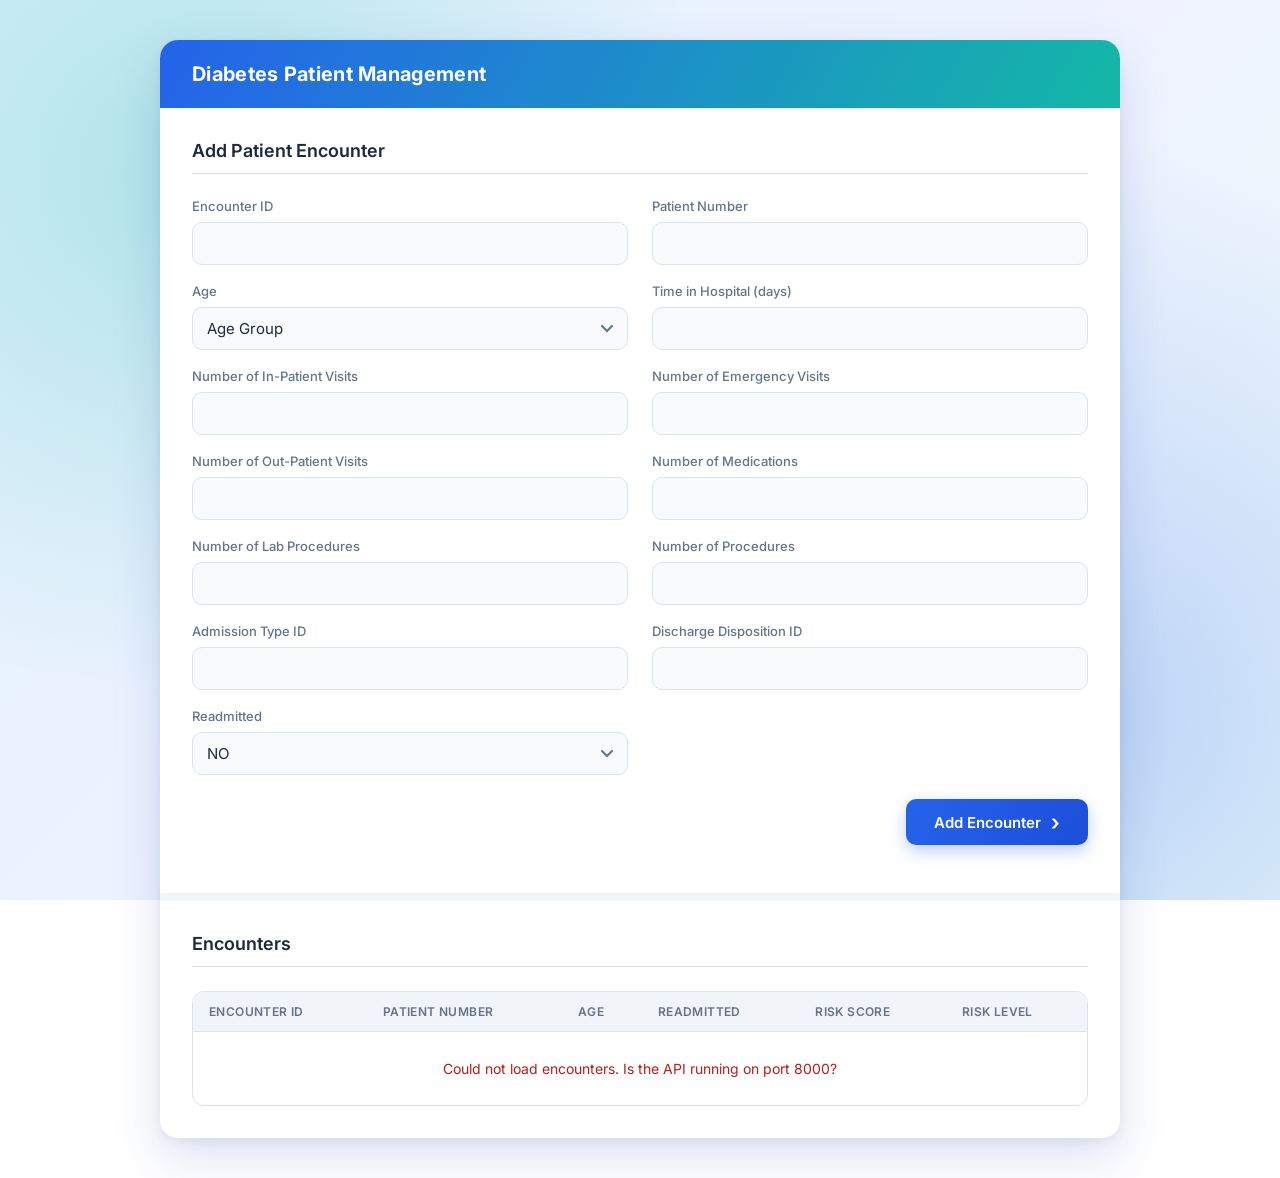
<file: Week3ClassRoom/index.html>
<!DOCTYPE html>
<html lang="en">
<head>
  <meta charset="UTF-8">
  <meta name="viewport" content="width=device-width, initial-scale=1.0">
  <title>Diabetes Patient Management</title>
  <link rel="stylesheet" href="style.css">
</head>
<body>
  <main class="window">
    <header class="title-bar">
      <h1>Diabetes Patient Management</h1>
    </header>

    <!-- ===== Add encounter form ===== -->
    <section id="patient-encounter-form-section" class="content">
      <h2>Add Patient Encounter</h2>

      <form id="encounter-form">
        <div class="field">
          <label for="encounter_id">Encounter ID</label>
          <input type="number" id="encounter_id" name="encounter_id" required>
        </div>

        <div class="field">
          <label for="patient_nbr">Patient Number</label>
          <input type="number" id="patient_nbr" name="patient_nbr" required>
        </div>

        <div class="field">
          <label for="age">Age</label>
          <select id="age" name="age" required>
            <option value="" disabled selected>Age Group</option>
            <option value="[0-10)">[0-10)</option>
            <option value="[10-20)">[10-20)</option>
            <option value="[20-30)">[20-30)</option>
            <option value="[30-40)">[30-40)</option>
            <option value="[40-50)">[40-50)</option>
            <option value="[50-60)">[50-60)</option>
            <option value="[60-70)">[60-70)</option>
            <option value="[70-80)">[70-80)</option>
            <option value="[80-90)">[80-90)</option>
            <option value="[90-100)">[90-100)</option>
          </select>
        </div>

        <div class="field">
          <label for="time_in_hospital">Time in Hospital (days)</label>
          <input type="number" id="time_in_hospital" name="time_in_hospital" min="1" max="14" required>
        </div>

        <div class="field">
          <label for="number_inpatient">Number of In-Patient Visits</label>
          <input type="number" id="number_inpatient" name="number_inpatient" min="0" required>
        </div>

        <div class="field">
          <label for="number_emergency">Number of Emergency Visits</label>
          <input type="number" id="number_emergency" name="number_emergency" min="0" required>
        </div>

        <div class="field">
          <label for="number_outpatient">Number of Out-Patient Visits</label>
          <input type="number" id="number_outpatient" name="number_outpatient" min="0" required>
        </div>

        <div class="field">
          <label for="num_medications">Number of Medications</label>
          <input type="number" id="num_medications" name="num_medications" min="0" required>
        </div>

        <div class="field">
          <label for="num_lab_procedures">Number of Lab Procedures</label>
          <input type="number" id="num_lab_procedures" name="num_lab_procedures" min="0" required>
        </div>

        <div class="field">
          <label for="num_procedures">Number of Procedures</label>
          <input type="number" id="num_procedures" name="num_procedures" min="0" required>
        </div>

        <div class="field">
          <label for="admission_type_id">Admission Type ID</label>
          <input type="number" id="admission_type_id" name="admission_type_id" min="1" required>
        </div>

        <div class="field">
          <label for="discharge_disposition_id">Discharge Disposition ID</label>
          <input type="number" id="discharge_disposition_id" name="discharge_disposition_id" min="1" required>
        </div>

        <div class="field">
          <label for="readmitted">Readmitted</label>
          <select id="readmitted" name="readmitted" required>
            <option value="NO">NO</option>
            <option value="<30">&lt;30</option>
            <option value=">30">&gt;30</option>
          </select>
        </div>

        <div class="actions">
          <button type="submit" class="btn-add" id="add-btn">
            Add Encounter <span class="chevron" aria-hidden="true">&#8250;</span>
          </button>
        </div>
      </form>

      <p id="message" class="message" role="status"></p>
    </section>

    <!-- ===== Encounter list ===== -->
    <section id="patient-encounter-list" class="content list-section">
      <h2>Encounters</h2>
      <div class="table-wrap">
        <table id="encounter-table">
          <thead>
            <tr>
              <th>Encounter ID</th>
              <th>Patient Number</th>
              <th>Age</th>
              <th>Readmitted</th>
              <th>Risk Score</th>
              <th>Risk Level</th>
            </tr>
          </thead>
          <tbody id="encounter-list">
            <tr><td colspan="6" class="empty">Loading encounters…</td></tr>
          </tbody>
        </table>
      </div>
    </section>
  </main>

  <script>
    // Same API your 02_list_encounters.ts and 10_create_encounter.ts call
    const API_URL = "http://127.0.0.1:8000/encounters";

    const form = document.getElementById("encounter-form");
    const encounterList = document.getElementById("encounter-list");
    const message = document.getElementById("message");
    const addBtn = document.getElementById("add-btn");

    // ---- Same logic as getEncounters() in 02_list_encounters.ts ----
    async function getEncounters(limit, offset) {
      const response = await fetch(`${API_URL}?limit=${limit}&offset=${offset}`);
      if (!response.ok) {
        throw new Error(`HTTP ${response.status}`);
      }
      const data = await response.json();

      // Keep only the 6 fields to show
      const items = data.items.map((e) => ({
        encounter_id: e.encounter_id,
        patient_nbr: e.patient_nbr,
        age: e.age,
        readmitted: e.readmitted,
        risk_score: e.risk_score,
        risk_level: e.risk_level,
      }));

      return { total: data.total, limit: data.limit, offset: data.offset, items };
    }

    // Build one table row
    function createRow(e) {
      const level = (e.risk_level ?? "").toString().toLowerCase();
      const score = typeof e.risk_score === "number" ? e.risk_score.toFixed(2) : (e.risk_score ?? "-");
      return `
        <tr>
          <td>${e.encounter_id ?? "-"}</td>
          <td>${e.patient_nbr ?? "-"}</td>
          <td>${e.age ?? "-"}</td>
          <td>${e.readmitted ?? "-"}</td>
          <td>${score}</td>
          <td><span class="badge ${level}">${e.risk_level ?? "-"}</span></td>
        </tr>`;
    }

    // Load encounters into the table
    async function loadPatients() {
      try {
        const data = await getEncounters(20, 0);
        console.log(data);

        if (data.items.length === 0) {
          encounterList.innerHTML = `<tr><td colspan="6" class="empty">No encounters found.</td></tr>`;
          return;
        }
        encounterList.innerHTML = data.items.map(createRow).join("");
      } catch (error) {
        console.error(error);
        encounterList.innerHTML =
          `<tr><td colspan="6" class="empty error">Could not load encounters. Is the API running on port 8000?</td></tr>`;
      }
    }

    // Send a new encounter to the API
    async function createEncounter(encounter) {
      const response = await fetch(API_URL, {
        method: "POST",
        headers: { "Content-Type": "application/json" },
        body: JSON.stringify(encounter),
      });
      if (!response.ok) {
        const detail = await response.text();
        throw new Error(`HTTP ${response.status}: ${detail}`);
      }
      return response.json();
    }

    function showMessage(text, isError) {
      message.textContent = text;
      message.className = "message " + (isError ? "error" : "success");
    }

    // ---- Runs when "Add Encounter" is clicked ----
    form.addEventListener("submit", async (event) => {
      event.preventDefault();

      const f = new FormData(form);
      const encounter = {
        encounter_id: Number(f.get("encounter_id")),
        patient_nbr: Number(f.get("patient_nbr")),
        age: f.get("age"),
        time_in_hospital: Number(f.get("time_in_hospital")),
        number_inpatient: Number(f.get("number_inpatient")),
        number_emergency: Number(f.get("number_emergency")),
        number_outpatient: Number(f.get("number_outpatient")),
        num_medications: Number(f.get("num_medications")),
        num_lab_procedures: Number(f.get("num_lab_procedures")),
        num_procedures: Number(f.get("num_procedures")),
        admission_type_id: Number(f.get("admission_type_id")),
        discharge_disposition_id: Number(f.get("discharge_disposition_id")),
        readmitted: f.get("readmitted"),
      };

      addBtn.disabled = true;
      try {
        const saved = await createEncounter(encounter);
        console.log("Created:", saved);

        // Show the new encounter at the top of the table
        // (uses risk_score / risk_level returned by the API)
        const newRow = { ...encounter, ...saved };
        const empty = encounterList.querySelector(".empty");
        if (empty) encounterList.innerHTML = "";
        encounterList.insertAdjacentHTML("afterbegin", createRow(newRow));
        encounterList.firstElementChild.classList.add("new-row");

        showMessage(`Encounter ${encounter.encounter_id} added.`, false);
        form.reset();
      } catch (error) {
        console.error(error);
        showMessage("Could not add encounter: " + error.message, true);
      } finally {
        addBtn.disabled = false;
      }
    });

    // Load patients when the page is loaded
    window.addEventListener("DOMContentLoaded", () => {
      loadPatients();
    });
  </script>
</body>
</html>
</file>
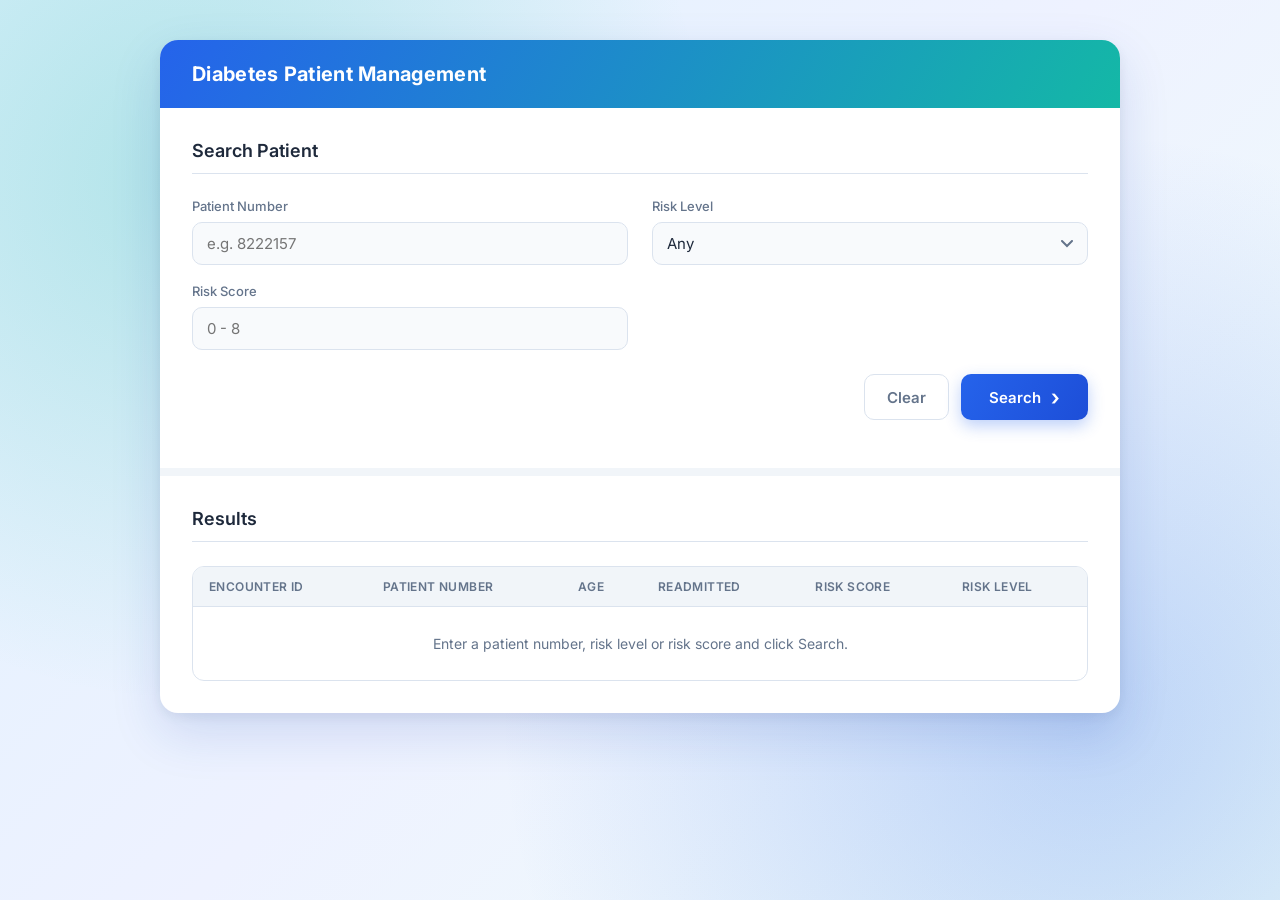
<file: Week3_18thOct/Assignment3/index.html>
<!DOCTYPE html>
<html lang="en">
<head>
  <meta charset="UTF-8">
  <meta name="viewport" content="width=device-width, initial-scale=1.0">
  <title>Search Patient</title>
  <link rel="stylesheet" href="style.css">
</head>
<body>
  <main class="window">
    <header class="title-bar">
      <h1>Diabetes Patient Management</h1>
    </header>

    <!-- ===== Search form ===== -->
    <section id="patient-search-section" class="content">
      <h2>Search Patient</h2>

      <form id="search-form">
        <div class="field">
          <label for="patient_nbr">Patient Number</label>
          <input type="number" id="patient_nbr" name="patient_nbr" min="1" placeholder="e.g. 8222157">
        </div>

        <div class="field">
          <label for="risk_level">Risk Level</label>
          <select id="risk_level" name="risk_level">
            <option value="">Any</option>
            <option value="LOW">LOW</option>
            <option value="MEDIUM">MEDIUM</option>
            <option value="HIGH">HIGH</option>
          </select>
        </div>

        <div class="field">
          <label for="risk_score">Risk Score</label>
          <input type="number" id="risk_score" name="risk_score" min="0" max="8" placeholder="0 - 8">
        </div>

        <div class="actions">
          <button type="reset" class="btn-clear" id="clear-btn">Clear</button>
          <button type="submit" class="btn-add" id="search-btn">
            Search <span class="chevron" aria-hidden="true">&#8250;</span>
          </button>
        </div>
      </form>

      <p id="message" class="message" role="status"></p>
    </section>

    <!-- ===== Results table ===== -->
    <section id="patient-search-results" class="content list-section">
      <h2>Results <span id="result-count" class="count"></span></h2>
      <div class="table-wrap">
        <table id="encounter-table">
          <thead>
            <tr>
              <th>Encounter ID</th>
              <th>Patient Number</th>
              <th>Age</th>
              <th>Readmitted</th>
              <th>Risk Score</th>
              <th>Risk Level</th>
            </tr>
          </thead>
          <tbody id="encounter-list">
            <tr><td colspan="6" class="empty">Enter a patient number, risk level or risk score and click Search.</td></tr>
          </tbody>
        </table>
      </div>
    </section>
  </main>

  <script>
    const API_URL = "http://127.0.0.1:8000/patients/search";

    const form = document.getElementById("search-form");
    const encounterList = document.getElementById("encounter-list");
    const resultCount = document.getElementById("result-count");
    const message = document.getElementById("message");
    const searchBtn = document.getElementById("search-btn");

    // Same logic as searchPatients() in 11_search_patients.ts
    async function searchPatients(filters, limit = 100, offset = 0) {
      const params = new URLSearchParams();
      if (filters.patient_nbr) params.append("patient_nbr", filters.patient_nbr);
      if (filters.risk_score !== "") params.append("risk_score", filters.risk_score);
      if (filters.risk_level) params.append("risk_level", filters.risk_level);
      params.append("limit", limit);
      params.append("offset", offset);

      const response = await fetch(`${API_URL}?${params.toString()}`);
      if (!response.ok) {
        const body = await response.json().catch(() => ({}));
        const detail = typeof body.detail === "string"
          ? body.detail
          : (body.detail?.[0]?.msg ?? `HTTP ${response.status}`);
        throw new Error(detail);
      }
      return response.json();
    }

    function showEmpty(text, isError) {
      encounterList.innerHTML =
        `<tr><td colspan="6" class="empty ${isError ? "error" : ""}">${text}</td></tr>`;
    }

    function createRow(e) {
      const level = (e.risk_level ?? "").toLowerCase();
      return `
        <tr>
          <td><a class="encounter-link" href="update_encounter.html?encounter_id=${e.encounter_id}&patient_nbr=${e.patient_nbr}">${e.encounter_id}</a></td>
          <td>${e.patient_nbr}</td>
          <td>${e.age}</td>
          <td>${e.readmitted}</td>
          <td>${e.risk_score}</td>
          <td><span class="badge ${level}">${e.risk_level}</span></td>
        </tr>`;
    }

    // ---- Runs when "Search" is clicked ----
    form.addEventListener("submit", async (event) => {
      event.preventDefault();
      message.textContent = "";

      const filters = {
        patient_nbr: document.getElementById("patient_nbr").value.trim(),
        risk_level: document.getElementById("risk_level").value,
        risk_score: document.getElementById("risk_score").value.trim(),
      };

      // At least one filter is required
      if (!filters.patient_nbr && !filters.risk_level && filters.risk_score === "") {
        message.textContent = "Enter at least one: Patient Number, Risk Level or Risk Score.";
        message.className = "message error";
        return;
      }

      // Remember the search so "Back to Search" can show the same results
      try { sessionStorage.setItem("lastSearch", JSON.stringify(filters)); } catch (e) {}

      searchBtn.disabled = true;
      resultCount.textContent = "";
      showEmpty("Searching…", false);

      try {
        const data = await searchPatients(filters);
        console.log(data);

        if (data.total === 0) {
          showEmpty("No match", false);
          resultCount.textContent = "(0)";
          return;
        }

        encounterList.innerHTML = data.items.map(createRow).join("");
        resultCount.textContent = data.total > data.items.length
          ? `(showing ${data.items.length} of ${data.total})`
          : `(${data.total})`;
      } catch (error) {
        console.error(error);
        showEmpty("Search failed: " + error.message, true);
      } finally {
        searchBtn.disabled = false;
      }
    });

    // Coming back from the update screen: re-run the last search
    window.addEventListener("DOMContentLoaded", () => {
      let last = null;
      try { last = JSON.parse(sessionStorage.getItem("lastSearch")); } catch (e) {}
      if (last) {
        document.getElementById("patient_nbr").value = last.patient_nbr || "";
        document.getElementById("risk_level").value = last.risk_level || "";
        document.getElementById("risk_score").value = last.risk_score || "";
        form.requestSubmit();
      }
    });

    // Clear also resets the table
    form.addEventListener("reset", () => {
      try { sessionStorage.removeItem("lastSearch"); } catch (e) {}
      message.textContent = "";
      resultCount.textContent = "";
      showEmpty("Enter a patient number, risk level or risk score and click Search.", false);
    });
  </script>
</body>
</html>
</file>
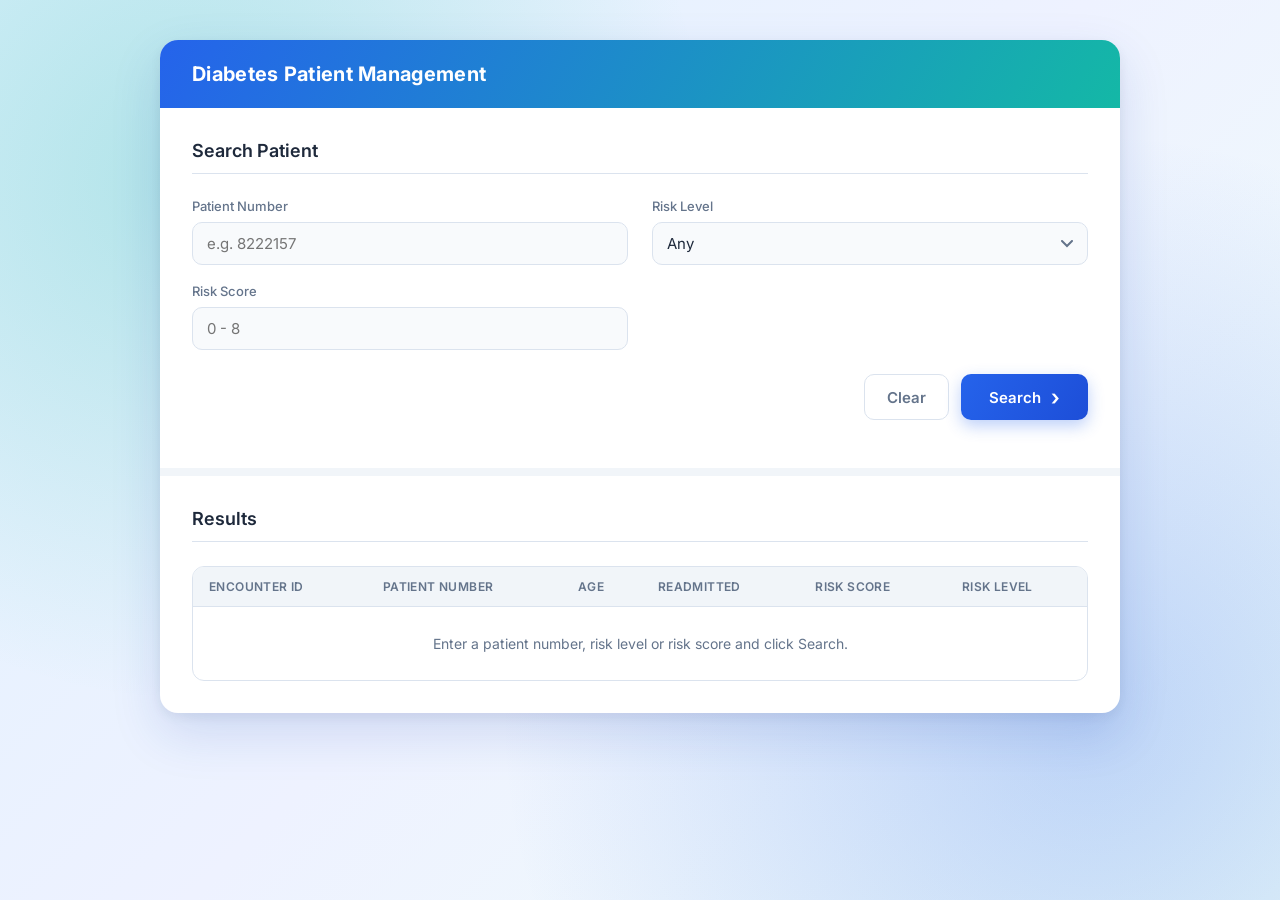
<file: Week3_18thOct/Assignment1/PatientSearch/index.html>
<!DOCTYPE html>
<html lang="en">
<head>
  <meta charset="UTF-8">
  <meta name="viewport" content="width=device-width, initial-scale=1.0">
  <title>Search Patient</title>
  <link rel="stylesheet" href="style.css">
</head>
<body>
  <main class="window">
    <header class="title-bar">
      <h1>Diabetes Patient Management</h1>
    </header>

    <!-- ===== Search form ===== -->
    <section id="patient-search-section" class="content">
      <h2>Search Patient</h2>

      <form id="search-form">
        <div class="field">
          <label for="patient_nbr">Patient Number</label>
          <input type="number" id="patient_nbr" name="patient_nbr" min="1" placeholder="e.g. 8222157">
        </div>

        <div class="field">
          <label for="risk_level">Risk Level</label>
          <select id="risk_level" name="risk_level">
            <option value="">Any</option>
            <option value="LOW">LOW</option>
            <option value="MEDIUM">MEDIUM</option>
            <option value="HIGH">HIGH</option>
          </select>
        </div>

        <div class="field">
          <label for="risk_score">Risk Score</label>
          <input type="number" id="risk_score" name="risk_score" min="0" max="8" placeholder="0 - 8">
        </div>

        <div class="actions">
          <button type="reset" class="btn-clear" id="clear-btn">Clear</button>
          <button type="submit" class="btn-add" id="search-btn">
            Search <span class="chevron" aria-hidden="true">&#8250;</span>
          </button>
        </div>
      </form>

      <p id="message" class="message" role="status"></p>
    </section>

    <!-- ===== Results table ===== -->
    <section id="patient-search-results" class="content list-section">
      <h2>Results <span id="result-count" class="count"></span></h2>
      <div class="table-wrap">
        <table id="encounter-table">
          <thead>
            <tr>
              <th>Encounter ID</th>
              <th>Patient Number</th>
              <th>Age</th>
              <th>Readmitted</th>
              <th>Risk Score</th>
              <th>Risk Level</th>
            </tr>
          </thead>
          <tbody id="encounter-list">
            <tr><td colspan="6" class="empty">Enter a patient number, risk level or risk score and click Search.</td></tr>
          </tbody>
        </table>
      </div>
    </section>
  </main>

  <script>
    const API_URL = "http://127.0.0.1:8000/patients/search";

    const form = document.getElementById("search-form");
    const encounterList = document.getElementById("encounter-list");
    const resultCount = document.getElementById("result-count");
    const message = document.getElementById("message");
    const searchBtn = document.getElementById("search-btn");

    // Same logic as searchPatients() in 11_search_patients.ts
    async function searchPatients(filters, limit = 100, offset = 0) {
      const params = new URLSearchParams();
      if (filters.patient_nbr) params.append("patient_nbr", filters.patient_nbr);
      if (filters.risk_score !== "") params.append("risk_score", filters.risk_score);
      if (filters.risk_level) params.append("risk_level", filters.risk_level);
      params.append("limit", limit);
      params.append("offset", offset);

      const response = await fetch(`${API_URL}?${params.toString()}`);
      if (!response.ok) {
        const body = await response.json().catch(() => ({}));
        const detail = typeof body.detail === "string"
          ? body.detail
          : (body.detail?.[0]?.msg ?? `HTTP ${response.status}`);
        throw new Error(detail);
      }
      return response.json();
    }

    function showEmpty(text, isError) {
      encounterList.innerHTML =
        `<tr><td colspan="6" class="empty ${isError ? "error" : ""}">${text}</td></tr>`;
    }

    function createRow(e) {
      const level = (e.risk_level ?? "").toLowerCase();
      return `
        <tr>
          <td>${e.encounter_id}</td>
          <td>${e.patient_nbr}</td>
          <td>${e.age}</td>
          <td>${e.readmitted}</td>
          <td>${e.risk_score}</td>
          <td><span class="badge ${level}">${e.risk_level}</span></td>
        </tr>`;
    }

    // ---- Runs when "Search" is clicked ----
    form.addEventListener("submit", async (event) => {
      event.preventDefault();
      message.textContent = "";

      const filters = {
        patient_nbr: document.getElementById("patient_nbr").value.trim(),
        risk_level: document.getElementById("risk_level").value,
        risk_score: document.getElementById("risk_score").value.trim(),
      };

      // At least one filter is required
      if (!filters.patient_nbr && !filters.risk_level && filters.risk_score === "") {
        message.textContent = "Enter at least one: Patient Number, Risk Level or Risk Score.";
        message.className = "message error";
        return;
      }

      searchBtn.disabled = true;
      resultCount.textContent = "";
      showEmpty("Searching…", false);

      try {
        const data = await searchPatients(filters);
        console.log(data);

        if (data.total === 0) {
          showEmpty("No match", false);
          resultCount.textContent = "(0)";
          return;
        }

        encounterList.innerHTML = data.items.map(createRow).join("");
        resultCount.textContent = data.total > data.items.length
          ? `(showing ${data.items.length} of ${data.total})`
          : `(${data.total})`;
      } catch (error) {
        console.error(error);
        showEmpty("Search failed: " + error.message, true);
      } finally {
        searchBtn.disabled = false;
      }
    });

    // Clear also resets the table
    form.addEventListener("reset", () => {
      message.textContent = "";
      resultCount.textContent = "";
      showEmpty("Enter a patient number, risk level or risk score and click Search.", false);
    });
  </script>
</body>
</html>
</file>
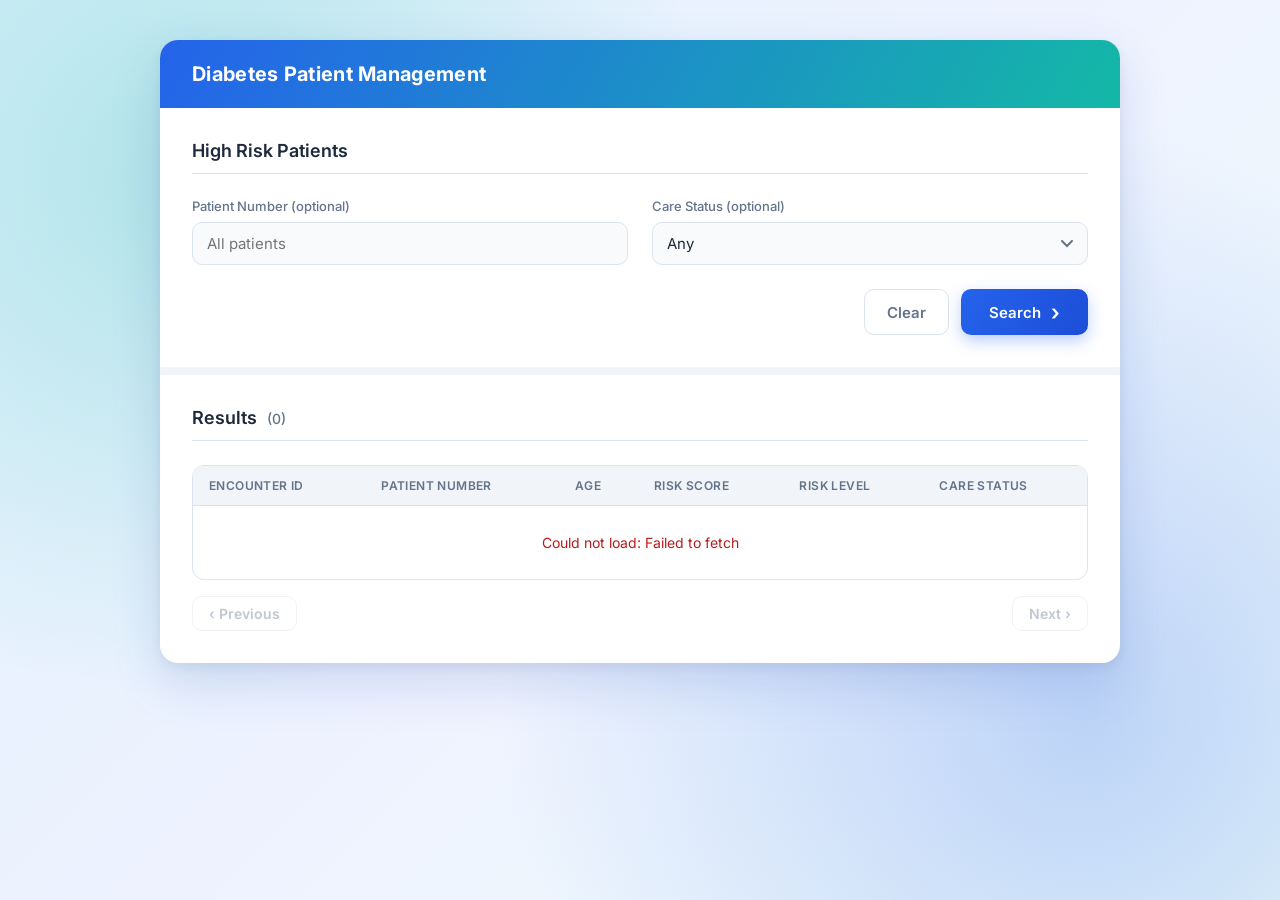
<file: Week3_18thOct/Assignment2/highrisk.html>
<!DOCTYPE html>
<html lang="en">
<head>
  <meta charset="UTF-8">
  <meta name="viewport" content="width=device-width, initial-scale=1.0">
  <title>High Risk Patients</title>
  <link rel="stylesheet" href="style.css">
</head>
<body>
  <main class="window">
    <header class="title-bar">
      <h1>Diabetes Patient Management</h1>
    </header>

    <!-- ===== Filters ===== -->
    <section id="high-risk-search-section" class="content">
      <h2>High Risk Patients</h2>

      <form id="high-risk-form">
        <div class="field">
          <label for="patient_nbr">Patient Number (optional)</label>
          <input type="number" id="patient_nbr" name="patient_nbr" min="1" placeholder="All patients">
        </div>

        <div class="field">
          <label for="status">Care Status (optional)</label>
          <select id="status" name="status">
            <option value="">Any</option>
            <option value="PENDING_REVIEW">PENDING_REVIEW</option>
            <option value="ASSIGNED">ASSIGNED</option>
            <option value="CONTACTED">CONTACTED</option>
            <option value="FOLLOW_UP_SCHEDULED">FOLLOW_UP_SCHEDULED</option>
            <option value="CLOSED">CLOSED</option>
          </select>
        </div>

        <div class="actions">
          <button type="reset" class="btn-clear">Clear</button>
          <button type="submit" class="btn-add" id="search-btn">
            Search <span class="chevron" aria-hidden="true">&#8250;</span>
          </button>
        </div>
      </form>
    </section>

    <!-- ===== High-risk list ===== -->
    <section id="high-risk-results" class="content list-section">
      <h2>Results <span id="result-count" class="count"></span></h2>
      <div class="table-wrap">
        <table id="encounter-table">
          <thead>
            <tr>
              <th>Encounter ID</th>
              <th>Patient Number</th>
              <th>Age</th>
              <th>Risk Score</th>
              <th>Risk Level</th>
              <th>Care Status</th>
            </tr>
          </thead>
          <tbody id="encounter-list">
            <tr><td colspan="6" class="empty">Loading…</td></tr>
          </tbody>
        </table>
      </div>

      <div class="pager">
        <button type="button" class="btn-clear" id="prev-btn">&#8249; Previous</button>
        <span id="page-info"></span>
        <button type="button" class="btn-clear" id="next-btn">Next &#8250;</button>
      </div>
    </section>

    <!-- ===== Intervention status for the clicked encounter ===== -->
    <section id="intervention-section" class="content list-section" hidden>
      <h2>
        Care Intervention Status
        <button type="button" class="link-btn" id="close-detail">Close &#10005;</button>
      </h2>
      <div id="intervention-detail"></div>
    </section>
  </main>

  <script>
    const API = "http://127.0.0.1:8000";
    const PAGE_SIZE = 25;
    let offset = 0;
    let total = 0;

    const form = document.getElementById("high-risk-form");
    const list = document.getElementById("encounter-list");
    const resultCount = document.getElementById("result-count");
    const pageInfo = document.getElementById("page-info");
    const prevBtn = document.getElementById("prev-btn");
    const nextBtn = document.getElementById("next-btn");
    const detailSection = document.getElementById("intervention-section");
    const detail = document.getElementById("intervention-detail");

    // Notes and names come from the database, so escape them before showing
    function esc(value) {
      return String(value ?? "")
        .replace(/&/g, "&amp;").replace(/</g, "&lt;").replace(/>/g, "&gt;")
        .replace(/"/g, "&quot;").replace(/'/g, "&#39;");
    }

    function formatDate(value) {
      return value ? new Date(value).toLocaleString() : "-";
    }

    function statusBadge(status) {
      if (!status) return `<span class="status-badge none">NOT IN QUEUE</span>`;
      return `<span class="status-badge ${status.toLowerCase()}">${esc(status.replace(/_/g, " "))}</span>`;
    }

    async function getJson(url) {
      const response = await fetch(url);
      if (!response.ok) {
        const body = await response.json().catch(() => ({}));
        const msg = typeof body.detail === "string"
          ? body.detail
          : (body.detail?.[0]?.msg ?? `HTTP ${response.status}`);
        throw new Error(msg);
      }
      return response.json();
    }

    // ---- 1. List HIGH-risk patients ----
    async function loadHighRisk() {
      const params = new URLSearchParams({ limit: PAGE_SIZE, offset });
      const patientNbr = document.getElementById("patient_nbr").value.trim();
      const status = document.getElementById("status").value;
      if (patientNbr) params.append("patient_nbr", patientNbr);
      if (status) params.append("status", status);

      list.innerHTML = `<tr><td colspan="6" class="empty">Loading…</td></tr>`;
      try {
        const data = await getJson(`${API}/patients/high-risk?${params}`);
        total = data.total;

        if (total === 0) {
          list.innerHTML = `<tr><td colspan="6" class="empty">No match</td></tr>`;
        } else {
          list.innerHTML = data.items.map((e) => `
            <tr>
              <td><a href="#${e.encounter_id}" class="encounter-link">${e.encounter_id}</a></td>
              <td>${e.patient_nbr}</td>
              <td>${esc(e.age)}</td>
              <td>${e.risk_score}</td>
              <td><span class="badge high">${esc(e.risk_level)}</span></td>
              <td>${statusBadge(e.status)}</td>
            </tr>`).join("");
        }
        updatePager(data.items.length);
      } catch (error) {
        console.error(error);
        total = 0;
        updatePager(0);
        list.innerHTML = `<tr><td colspan="6" class="empty error">Could not load: ${esc(error.message)}</td></tr>`;
      }
    }

    function updatePager(shown) {
      resultCount.textContent = `(${total})`;
      pageInfo.textContent = total === 0 ? "" : `${offset + 1}–${offset + shown} of ${total}`;
      prevBtn.disabled = offset === 0;
      nextBtn.disabled = offset + PAGE_SIZE >= total;
    }

    // ---- 2. Fetch the intervention status for one encounter ----
    async function showInterventionStatus(encounterId) {
      detailSection.hidden = false;
      detail.innerHTML = `<p class="muted">Loading encounter ${esc(encounterId)}…</p>`;
      detailSection.scrollIntoView({ behavior: "smooth" });

      try {
        const s = await getJson(`${API}/encounters/${encodeURIComponent(encounterId)}/intervention-status`);

        const reasons = s.risk_reasons.length
          ? s.risk_reasons.map((r) => `<li>${esc(r)}</li>`).join("")
          : "<li>No risk factors</li>";

        const history = s.history.length
          ? s.history.map((h) => `
              <li>
                <span class="when">${formatDate(h.changed_at)}</span>
                ${statusBadge(h.old_status)} &rarr; ${statusBadge(h.new_status)}
                ${h.assigned_to ? `<span class="who">${esc(h.assigned_to)}</span>` : ""}
                ${h.notes ? `<div class="note">${esc(h.notes)}</div>` : ""}
              </li>`).join("")
          : `<li class="muted">No status changes yet</li>`;

        detail.innerHTML = `
          <div class="detail-head">
            <div>
              <div class="muted">Encounter</div>
              <div class="big">${s.encounter_id}</div>
            </div>
            <div>
              <div class="muted">Patient</div>
              <div class="big">${s.patient_nbr}</div>
            </div>
            <div>
              <div class="muted">Risk</div>
              <div class="big">${s.risk_score} <span class="badge ${s.risk_level.toLowerCase()}">${esc(s.risk_level)}</span></div>
            </div>
            <div>
              <div class="muted">Care Status</div>
              <div class="big">${statusBadge(s.status)}</div>
            </div>
          </div>

          <p class="status-message">${esc(s.message)}</p>

          <dl class="detail-grid">
            <dt>Age</dt><dd>${esc(s.age)}</dd>
            <dt>Assigned To</dt><dd>${esc(s.assigned_to) || "-"}</dd>
            <dt>Notes</dt><dd>${esc(s.notes) || "-"}</dd>
            <dt>Added to Queue</dt><dd>${formatDate(s.created_at)}</dd>
            <dt>Last Updated</dt><dd>${formatDate(s.updated_at)}</dd>
          </dl>

          <h3>Why this risk score</h3>
          <ul class="reasons">${reasons}</ul>

          <h3>Status History</h3>
          <ul class="history">${history}</ul>`;
      } catch (error) {
        console.error(error);
        detail.innerHTML = `<p class="message error">Could not load intervention status: ${esc(error.message)}</p>`;
      }
    }

    // Clicking an Encounter ID changes the URL to #<id>; this reacts to it.
    // It also means a link like high_risk.html#12345 opens that encounter directly.
    function handleHash() {
      const id = location.hash.slice(1);
      if (/^\d+$/.test(id)) showInterventionStatus(id);
    }

    form.addEventListener("submit", (event) => {
      event.preventDefault();
      offset = 0;
      loadHighRisk();
    });

    form.addEventListener("reset", () => {
      setTimeout(() => { offset = 0; loadHighRisk(); }, 0);
    });

    prevBtn.addEventListener("click", () => { offset = Math.max(0, offset - PAGE_SIZE); loadHighRisk(); });
    nextBtn.addEventListener("click", () => { offset += PAGE_SIZE; loadHighRisk(); });

    document.getElementById("close-detail").addEventListener("click", () => {
      detailSection.hidden = true;
      history.replaceState(null, "", location.pathname);
    });

    window.addEventListener("hashchange", handleHash);
    window.addEventListener("DOMContentLoaded", () => {
      loadHighRisk();
      handleHash();
    });
  </script>
</body>
</html>
</file>
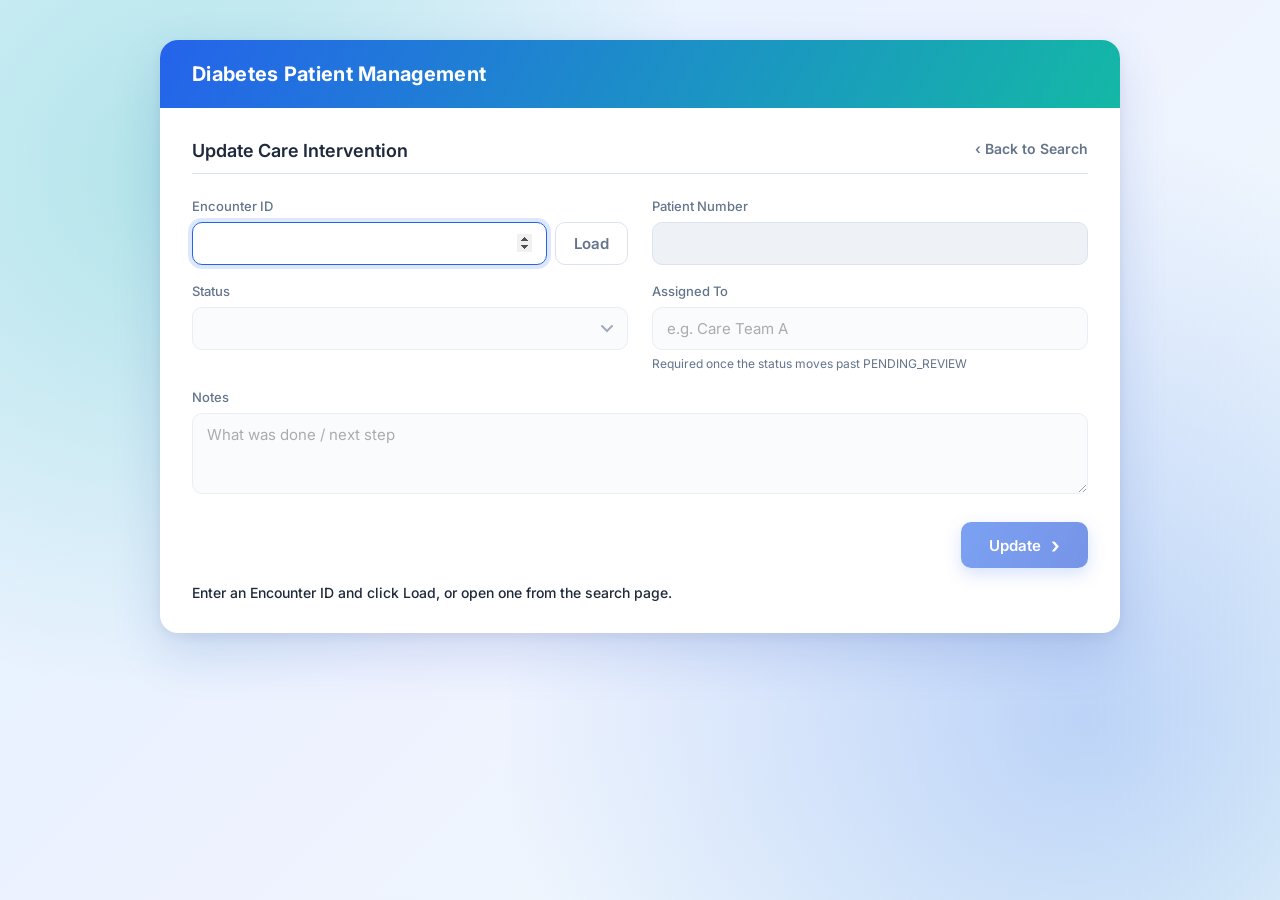
<file: Week3_18thOct/Assignment3/update_encounter.html>
<!DOCTYPE html>
<html lang="en">
<head>
  <meta charset="UTF-8">
  <meta name="viewport" content="width=device-width, initial-scale=1.0">
  <title>Update Encounter</title>
  <link rel="stylesheet" href="style.css">
</head>
<body>
  <main class="window">
    <header class="title-bar">
      <h1>Diabetes Patient Management</h1>
    </header>

    <!-- ===== Update form ===== -->
    <section id="update-section" class="content">
      <h2>
        Update Care Intervention
        <a href="index.html" class="link-btn back-link">&#8249; Back to Search</a>
      </h2>

      <form id="update-form">
        <div class="field">
          <label for="encounter_id">Encounter ID</label>
          <div class="inline-input">
            <input type="number" id="encounter_id" name="encounter_id" min="1" required>
            <button type="button" class="btn-clear" id="load-btn">Load</button>
          </div>
        </div>

        <div class="field">
          <label for="patient_nbr">Patient Number</label>
          <input type="text" id="patient_nbr" readonly>
        </div>

        <div class="field">
          <label for="status">Status</label>
          <select id="status" name="status" required></select>
          <small class="hint" id="status-hint"></small>
        </div>

        <div class="field">
          <label for="assigned_to">Assigned To</label>
          <input type="text" id="assigned_to" name="assigned_to" maxlength="100" placeholder="e.g. Care Team A">
          <small class="hint">Required once the status moves past PENDING_REVIEW</small>
        </div>

        <div class="field full">
          <label for="notes">Notes</label>
          <textarea id="notes" name="notes" maxlength="2000" rows="3" placeholder="What was done / next step"></textarea>
        </div>

        <div class="actions">
          <button type="submit" class="btn-add" id="update-btn">
            Update <span class="chevron" aria-hidden="true">&#8250;</span>
          </button>
        </div>
      </form>

      <p id="message" class="message" role="status"></p>
    </section>

    <!-- ===== Latest status + history for THIS encounter only ===== -->
    <section id="status-section" class="content list-section" hidden>
      <h2>Latest Intervention Status</h2>

      <div class="detail-head">
        <div><div class="muted">Encounter</div><div class="big" id="s-encounter">-</div></div>
        <div><div class="muted">Risk</div><div class="big" id="s-risk">-</div></div>
        <div><div class="muted">Status</div><div class="big" id="s-status">-</div></div>
        <div><div class="muted">Assigned To</div><div class="big" id="s-assigned">-</div></div>
      </div>

      <p class="status-message" id="s-message"></p>

      <dl class="detail-grid">
        <dt>Notes</dt><dd id="s-notes">-</dd>
        <dt>Added to Queue</dt><dd id="s-created">-</dd>
        <dt>Last Updated</dt><dd id="s-updated">-</dd>
      </dl>

      <h3 class="sub-heading">Update History</h3>
      <div class="table-wrap">
        <table id="history-table">
          <thead>
            <tr>
              <th>Changed At</th>
              <th>From</th>
              <th>To</th>
              <th>Assigned To</th>
              <th>Notes</th>
            </tr>
          </thead>
          <tbody id="history-list"></tbody>
        </table>
      </div>
    </section>
  </main>

  <script>
    const API = "http://127.0.0.1:8000";

    // Workflow order - status can stay the same or move forward, never back
    const STATUS_ORDER = ["PENDING_REVIEW", "ASSIGNED", "CONTACTED", "FOLLOW_UP_SCHEDULED", "CLOSED"];

    const form = document.getElementById("update-form");
    const encounterInput = document.getElementById("encounter_id");
    const patientInput = document.getElementById("patient_nbr");
    const statusSelect = document.getElementById("status");
    const statusHint = document.getElementById("status-hint");
    const assignedInput = document.getElementById("assigned_to");
    const notesInput = document.getElementById("notes");
    const updateBtn = document.getElementById("update-btn");
    const message = document.getElementById("message");
    const statusSection = document.getElementById("status-section");

    let current = null;   // latest intervention status from the API

    // ---------- helpers ----------
    function esc(value) {
      return String(value ?? "")
        .replace(/&/g, "&amp;").replace(/</g, "&lt;").replace(/>/g, "&gt;")
        .replace(/"/g, "&quot;").replace(/'/g, "&#39;");
    }

    function formatDate(value) {
      return value ? new Date(value).toLocaleString() : "-";
    }

    function statusBadge(status) {
      if (!status) return `<span class="status-badge none">NOT IN QUEUE</span>`;
      return `<span class="status-badge ${status.toLowerCase()}">${esc(status.replace(/_/g, " "))}</span>`;
    }

    function showMessage(text, type) {
      message.textContent = text;
      message.className = "message " + (type || "");
    }

    async function errorText(response) {
      const body = await response.json().catch(() => ({}));
      if (typeof body.detail === "string") return body.detail;
      if (Array.isArray(body.detail)) return body.detail.map((d) => d.msg).join("; ");
      return `HTTP ${response.status}`;
    }

    function setFormEnabled(enabled) {
      [statusSelect, assignedInput, notesInput, updateBtn].forEach((el) => (el.disabled = !enabled));
    }

    // ---------- API calls ----------
    async function getInterventionStatus(encounterId) {
      const response = await fetch(`${API}/encounters/${encounterId}/intervention-status`);
      if (!response.ok) throw new Error(await errorText(response));
      return response.json();
    }

    // Same call as 06_update_intervention.ts -> PATCH /interventions/{encounter_id}
    async function updateIntervention(encounterId, update) {
      const response = await fetch(`${API}/interventions/${encounterId}`, {
        method: "PATCH",
        headers: { "Content-Type": "application/json" },
        body: JSON.stringify(update),
      });
      if (!response.ok) throw new Error(await errorText(response));
      return response.json();
    }

    // ---------- status dropdown follows the workflow ----------
    function fillStatusOptions(currentStatus) {
      const start = STATUS_ORDER.indexOf(currentStatus);
      statusSelect.innerHTML = STATUS_ORDER
        .map((s, i) => {
          const allowed = i >= start;
          const label = s.replace(/_/g, " ") + (s === currentStatus ? " (current)" : "");
          return `<option value="${s}" ${allowed ? "" : "disabled"}>${label}</option>`;
        })
        .join("");
      statusSelect.value = currentStatus;

      if (currentStatus === "CLOSED") {
        statusHint.textContent = "This case is CLOSED and can no longer be changed.";
      } else {
        const next = STATUS_ORDER.slice(start + 1).join(" → ");
        statusHint.textContent = `Can stay ${currentStatus} or move forward to: ${next}`;
      }
    }

    // ---------- show the latest status + history ----------
    function renderStatus(s) {
      statusSection.hidden = false;
      document.getElementById("s-encounter").textContent = s.encounter_id;
      document.getElementById("s-risk").innerHTML =
        `${s.risk_score} <span class="badge ${s.risk_level.toLowerCase()}">${esc(s.risk_level)}</span>`;
      document.getElementById("s-status").innerHTML = statusBadge(s.status);
      document.getElementById("s-assigned").textContent = s.assigned_to || "-";
      document.getElementById("s-message").textContent = s.message;
      document.getElementById("s-notes").textContent = s.notes || "-";
      document.getElementById("s-created").textContent = formatDate(s.created_at);
      document.getElementById("s-updated").textContent = formatDate(s.updated_at);

      const rows = [...s.history].reverse();   // newest first
      document.getElementById("history-list").innerHTML = rows.length
        ? rows.map((h, i) => `
            <tr class="${i === 0 && justUpdated ? "new-row" : ""}">
              <td>${formatDate(h.changed_at)}</td>
              <td>${statusBadge(h.old_status)}</td>
              <td>${statusBadge(h.new_status)}</td>
              <td>${esc(h.assigned_to) || "-"}</td>
              <td class="wrap">${esc(h.notes) || "-"}</td>
            </tr>`).join("")
        : `<tr><td colspan="5" class="empty">No updates yet</td></tr>`;
    }

    let justUpdated = false;

    // ---------- load one encounter ----------
    async function loadEncounter(encounterId) {
      showMessage("Loading…");
      setFormEnabled(false);
      try {
        current = await getInterventionStatus(encounterId);
        encounterInput.value = current.encounter_id;
        patientInput.value = current.patient_nbr;
        document.title = `Update Encounter ${current.encounter_id}`;

        if (!current.in_care_queue) {
          // LOW risk or expired/hospice: there is no intervention to update
          statusSelect.innerHTML = `<option>NOT IN QUEUE</option>`;
          statusHint.textContent = "";
          assignedInput.value = "";
          notesInput.value = "";
          showMessage(current.message + " - nothing to update.", "error");
        } else {
          fillStatusOptions(current.status);
          assignedInput.value = current.assigned_to || "";
          notesInput.value = current.notes || "";
          setFormEnabled(current.status !== "CLOSED");
          showMessage("");
        }
        renderStatus(current);
      } catch (error) {
        console.error(error);
        current = null;
        statusSection.hidden = true;
        statusSelect.innerHTML = "";
        const hint = error.message === "Failed to fetch"
          ? " - is the API running on http://127.0.0.1:8000?"
          : error.message === "Not Found"
            ? " - your main.py has no /encounters/{id}/intervention-status route. Restart uvicorn with the latest main.py."
            : "";
        showMessage("Could not load encounter: " + error.message + hint, "error");
      }
    }

    // ---------- Update button ----------
    form.addEventListener("submit", async (event) => {
      event.preventDefault();
      if (!current || !current.in_care_queue) return;

      const newStatus = statusSelect.value;
      const assignedTo = assignedInput.value.trim();
      const notes = notesInput.value.trim();

      // Same rules as service.py, checked here first for a friendlier message
      if (STATUS_ORDER.indexOf(newStatus) < STATUS_ORDER.indexOf(current.status)) {
        showMessage(`Status cannot move backwards from ${current.status} to ${newStatus}.`, "error");
        return;
      }
      if (newStatus !== "PENDING_REVIEW" && !assignedTo) {
        showMessage(`Assigned To is required when status is ${newStatus}.`, "error");
        assignedInput.focus();
        return;
      }
      if (newStatus === current.status && assignedTo === (current.assigned_to || "") && notes === (current.notes || "")) {
        showMessage("Nothing changed - edit the status, assigned to or notes first.", "error");
        return;
      }

      updateBtn.disabled = true;
      showMessage("Saving…");
      try {
        await updateIntervention(current.encounter_id, {
          status: newStatus,
          assigned_to: assignedTo || null,
          notes: notes || null,
        });
        justUpdated = true;
        await loadEncounter(current.encounter_id);   // show the latest status from the database
        showMessage(`Encounter ${current.encounter_id} updated to ${current.status}.`, "success");
      } catch (error) {
        console.error(error);
        showMessage("Update failed: " + error.message, "error");
        updateBtn.disabled = false;
      } finally {
        justUpdated = false;
      }
    });

    // ---------- Load a different encounter by typing its ID ----------
    function loadFromInput() {
      const id = encounterInput.value.trim();
      if (!/^\d+$/.test(id)) {
        showMessage("Enter a valid Encounter ID.", "error");
        return;
      }
      history.replaceState(null, "", `?encounter_id=${id}`);
      loadEncounter(id);
    }

    document.getElementById("load-btn").addEventListener("click", loadFromInput);
    encounterInput.addEventListener("keydown", (e) => {
      if (e.key === "Enter") { e.preventDefault(); loadFromInput(); }
    });

    // ---------- Opened from the search page: update_encounter.html?encounter_id=123 ----------
    window.addEventListener("DOMContentLoaded", () => {
      setFormEnabled(false);
      const params = new URLSearchParams(location.search);
      const id = params.get("encounter_id");
      const patientNbr = params.get("patient_nbr");
      if (id && /^\d+$/.test(id)) {
        // Fill both boxes straight from the link, before the API answers
        encounterInput.value = id;
        if (patientNbr && /^\d+$/.test(patientNbr)) patientInput.value = patientNbr;
        loadEncounter(id);
      } else {
        showMessage("Enter an Encounter ID and click Load, or open one from the search page.");
        encounterInput.focus();
      }
    });
  </script>
</body>
</html>
</file>
<file: Week3ClassRoom/style.css>
/* ===== Font ===== */
@import url("https://fonts.googleapis.com/css2?family=Inter:wght@400;500;600;700&display=swap");

/* ===== Colours ===== */
:root {
  --primary: #2563eb;
  --primary-dark: #1d4ed8;
  --accent: #14b8a6;
  --text: #1e293b;
  --muted: #64748b;
  --border: #dbe3ee;
  --field-bg: #f8fafc;
  --card-bg: #ffffff;
}

* {
  box-sizing: border-box;
  margin: 0;
  padding: 0;
}

/* ===== Page background ===== */
body {
  font-family: "Inter", "Segoe UI", Roboto, Helvetica, Arial, sans-serif;
  color: var(--text);
  min-height: 100vh;
  display: flex;
  justify-content: center;
  align-items: flex-start;
  padding: 40px 16px;
  background:
    radial-gradient(circle at 15% 20%, rgba(20, 184, 166, 0.25), transparent 40%),
    radial-gradient(circle at 85% 80%, rgba(37, 99, 235, 0.25), transparent 45%),
    linear-gradient(135deg, #e0f2fe 0%, #eef2ff 50%, #f0fdfa 100%);
  background-attachment: fixed;
}

/* ===== Card ===== */
.window {
  width: 100%;
  max-width: 960px;
  background: var(--card-bg);
  border-radius: 18px;
  box-shadow:
    0 20px 50px rgba(30, 64, 175, 0.15),
    0 4px 12px rgba(15, 23, 42, 0.06);
  overflow: hidden;
}

/* ===== Header ===== */
.title-bar {
  background: linear-gradient(120deg, var(--primary), var(--accent));
  padding: 22px 32px;
}

.title-bar h1 {
  color: #ffffff;
  font-size: 20px;
  font-weight: 700;
  letter-spacing: 0.3px;
}

/* ===== Sections ===== */
.content {
  padding: 32px;
}

.content h2 {
  font-size: 18px;
  font-weight: 600;
  margin-bottom: 24px;
  padding-bottom: 12px;
  border-bottom: 1px solid var(--border);
}

.list-section {
  border-top: 8px solid #f1f5f9;
}

/* ===== Two-column form ===== */
form {
  display: grid;
  grid-template-columns: 1fr 1fr;
  gap: 18px 24px;
}

.field label {
  display: block;
  font-size: 13px;
  font-weight: 500;
  color: var(--muted);
  margin-bottom: 8px;
}

.field input,
.field select {
  width: 100%;
  padding: 11px 14px;
  font-size: 15px;
  font-family: inherit;
  color: var(--text);
  background: var(--field-bg);
  border: 1.5px solid var(--border);
  border-radius: 10px;
  transition: border-color 0.2s, box-shadow 0.2s, background 0.2s;
}

.field input:hover,
.field select:hover {
  border-color: #b6c6dc;
}

.field input:focus,
.field select:focus {
  outline: none;
  background: #ffffff;
  border-color: var(--primary);
  box-shadow: 0 0 0 4px rgba(37, 99, 235, 0.15);
}

.field select {
  appearance: none;
  -webkit-appearance: none;
  cursor: pointer;
  padding-right: 40px;
  background-image: url("data:image/svg+xml,%3Csvg xmlns='http://www.w3.org/2000/svg' width='12' height='8' viewBox='0 0 12 8'%3E%3Cpath d='M1 1l5 5 5-5' stroke='%2364748b' stroke-width='2' fill='none' stroke-linecap='round'/%3E%3C/svg%3E");
  background-repeat: no-repeat;
  background-position: right 14px center;
}

/* ===== Button ===== */
.actions {
  grid-column: 1 / -1;
  display: flex;
  justify-content: flex-end;
  margin-top: 6px;
}

.btn-add {
  display: inline-flex;
  align-items: center;
  gap: 10px;
  padding: 12px 28px;
  font-size: 15px;
  font-weight: 600;
  font-family: inherit;
  color: #ffffff;
  background: linear-gradient(120deg, var(--primary), var(--primary-dark));
  border: none;
  border-radius: 10px;
  cursor: pointer;
  box-shadow: 0 6px 16px rgba(37, 99, 235, 0.3);
  transition: transform 0.15s, box-shadow 0.15s, opacity 0.15s;
}

.btn-add .chevron {
  font-size: 22px;
  line-height: 1;
  transition: transform 0.15s;
}

.btn-add:hover {
  transform: translateY(-2px);
  box-shadow: 0 10px 22px rgba(37, 99, 235, 0.35);
}

.btn-add:hover .chevron {
  transform: translateX(4px);
}

.btn-add:disabled {
  opacity: 0.6;
  cursor: wait;
  transform: none;
}

/* ===== Status message ===== */
.message {
  margin-top: 16px;
  font-size: 14px;
  font-weight: 500;
}

.message.success { color: #047857; }
.message.error   { color: #b91c1c; }

/* ===== Table ===== */
.table-wrap {
  overflow-x: auto;
  border: 1px solid var(--border);
  border-radius: 12px;
}

#encounter-table {
  width: 100%;
  border-collapse: collapse;
  font-size: 14px;
}

#encounter-table thead th {
  background: #f1f5f9;
  color: var(--muted);
  font-size: 12px;
  font-weight: 600;
  text-transform: uppercase;
  letter-spacing: 0.4px;
  text-align: left;
  padding: 12px 16px;
  white-space: nowrap;
  border-bottom: 1px solid var(--border);
}

#encounter-table tbody td {
  padding: 12px 16px;
  border-bottom: 1px solid #eef2f7;
  white-space: nowrap;
}

#encounter-table tbody tr:nth-child(even) {
  background: #fafbfd;
}

#encounter-table tbody tr:hover {
  background: #eff6ff;
}

#encounter-table tbody tr:last-child td {
  border-bottom: none;
}

#encounter-table .empty {
  text-align: center;
  color: var(--muted);
  padding: 28px;
}

#encounter-table .empty.error {
  color: #b91c1c;
}

/* Newly added row flashes green */
#encounter-table tr.new-row {
  animation: highlight 2.5s ease-out;
}

@keyframes highlight {
  from { background: #bbf7d0; }
  to   { background: transparent; }
}

/* ===== Risk level badges ===== */
.badge {
  display: inline-block;
  padding: 4px 10px;
  border-radius: 999px;
  font-size: 12px;
  font-weight: 600;
  background: #e2e8f0;
  color: #334155;
}

.badge.low    { background: #dcfce7; color: #166534; }
.badge.medium { background: #fef3c7; color: #92400e; }
.badge.high   { background: #fee2e2; color: #991b1b; }

/* ===== Phones ===== */
@media (max-width: 640px) {
  form {
    grid-template-columns: 1fr;
  }

  .content {
    padding: 24px 20px;
  }

  .title-bar {
    padding: 18px 20px;
  }

  .btn-add {
    width: 100%;
    justify-content: center;
  }
}
</file>
<file: Week3_18thOct/Assignment3/style.css>
/* ===== Font ===== */
@import url("https://fonts.googleapis.com/css2?family=Inter:wght@400;500;600;700&display=swap");

/* ===== Colours ===== */
:root {
  --primary: #2563eb;
  --primary-dark: #1d4ed8;
  --accent: #14b8a6;
  --text: #1e293b;
  --muted: #64748b;
  --border: #dbe3ee;
  --field-bg: #f8fafc;
  --card-bg: #ffffff;
}

* {
  box-sizing: border-box;
  margin: 0;
  padding: 0;
}

/* ===== Page background ===== */
body {
  font-family: "Inter", "Segoe UI", Roboto, Helvetica, Arial, sans-serif;
  color: var(--text);
  min-height: 100vh;
  display: flex;
  justify-content: center;
  align-items: flex-start;
  padding: 40px 16px;
  background:
    radial-gradient(circle at 15% 20%, rgba(20, 184, 166, 0.25), transparent 40%),
    radial-gradient(circle at 85% 80%, rgba(37, 99, 235, 0.25), transparent 45%),
    linear-gradient(135deg, #e0f2fe 0%, #eef2ff 50%, #f0fdfa 100%);
  background-attachment: fixed;
}

/* ===== Card ===== */
.window {
  width: 100%;
  max-width: 960px;
  background: var(--card-bg);
  border-radius: 18px;
  box-shadow:
    0 20px 50px rgba(30, 64, 175, 0.15),
    0 4px 12px rgba(15, 23, 42, 0.06);
  overflow: hidden;
}

/* ===== Header ===== */
.title-bar {
  background: linear-gradient(120deg, var(--primary), var(--accent));
  padding: 22px 32px;
}

.title-bar h1 {
  color: #ffffff;
  font-size: 20px;
  font-weight: 700;
  letter-spacing: 0.3px;
}

/* ===== Sections ===== */
.content {
  padding: 32px;
}

.content h2 {
  font-size: 18px;
  font-weight: 600;
  margin-bottom: 24px;
  padding-bottom: 12px;
  border-bottom: 1px solid var(--border);
}

.list-section {
  border-top: 8px solid #f1f5f9;
}

/* ===== Two-column form ===== */
form {
  display: grid;
  grid-template-columns: 1fr 1fr;
  gap: 18px 24px;
}

.field label {
  display: block;
  font-size: 13px;
  font-weight: 500;
  color: var(--muted);
  margin-bottom: 8px;
}

.field input,
.field select {
  width: 100%;
  padding: 11px 14px;
  font-size: 15px;
  font-family: inherit;
  color: var(--text);
  background: var(--field-bg);
  border: 1.5px solid var(--border);
  border-radius: 10px;
  transition: border-color 0.2s, box-shadow 0.2s, background 0.2s;
}

.field input:hover,
.field select:hover {
  border-color: #b6c6dc;
}

.field input:focus,
.field select:focus {
  outline: none;
  background: #ffffff;
  border-color: var(--primary);
  box-shadow: 0 0 0 4px rgba(37, 99, 235, 0.15);
}

.field select {
  appearance: none;
  -webkit-appearance: none;
  cursor: pointer;
  padding-right: 40px;
  background-image: url("data:image/svg+xml,%3Csvg xmlns='http://www.w3.org/2000/svg' width='12' height='8' viewBox='0 0 12 8'%3E%3Cpath d='M1 1l5 5 5-5' stroke='%2364748b' stroke-width='2' fill='none' stroke-linecap='round'/%3E%3C/svg%3E");
  background-repeat: no-repeat;
  background-position: right 14px center;
}

/* ===== Button ===== */
.actions {
  grid-column: 1 / -1;
  display: flex;
  justify-content: flex-end;
  margin-top: 6px;
}

.btn-add {
  display: inline-flex;
  align-items: center;
  gap: 10px;
  padding: 12px 28px;
  font-size: 15px;
  font-weight: 600;
  font-family: inherit;
  color: #ffffff;
  background: linear-gradient(120deg, var(--primary), var(--primary-dark));
  border: none;
  border-radius: 10px;
  cursor: pointer;
  box-shadow: 0 6px 16px rgba(37, 99, 235, 0.3);
  transition: transform 0.15s, box-shadow 0.15s, opacity 0.15s;
}

.btn-add .chevron {
  font-size: 22px;
  line-height: 1;
  transition: transform 0.15s;
}

.btn-add:hover {
  transform: translateY(-2px);
  box-shadow: 0 10px 22px rgba(37, 99, 235, 0.35);
}

.btn-add:hover .chevron {
  transform: translateX(4px);
}

.btn-add:disabled {
  opacity: 0.6;
  cursor: wait;
  transform: none;
}

/* ===== Status message ===== */
.message {
  margin-top: 16px;
  font-size: 14px;
  font-weight: 500;
}

.message.success { color: #047857; }
.message.error   { color: #b91c1c; }

/* ===== Table ===== */
.table-wrap {
  overflow-x: auto;
  border: 1px solid var(--border);
  border-radius: 12px;
}

#encounter-table {
  width: 100%;
  border-collapse: collapse;
  font-size: 14px;
}

#encounter-table thead th {
  background: #f1f5f9;
  color: var(--muted);
  font-size: 12px;
  font-weight: 600;
  text-transform: uppercase;
  letter-spacing: 0.4px;
  text-align: left;
  padding: 12px 16px;
  white-space: nowrap;
  border-bottom: 1px solid var(--border);
}

#encounter-table tbody td {
  padding: 12px 16px;
  border-bottom: 1px solid #eef2f7;
  white-space: nowrap;
}

#encounter-table tbody tr:nth-child(even) {
  background: #fafbfd;
}

#encounter-table tbody tr:hover {
  background: #eff6ff;
}

#encounter-table tbody tr:last-child td {
  border-bottom: none;
}

#encounter-table .empty {
  text-align: center;
  color: var(--muted);
  padding: 28px;
}

#encounter-table .empty.error {
  color: #b91c1c;
}

/* Newly added row flashes green */
#encounter-table tr.new-row {
  animation: highlight 2.5s ease-out;
}

@keyframes highlight {
  from { background: #bbf7d0; }
  to   { background: transparent; }
}

/* ===== Risk level badges ===== */
.badge {
  display: inline-block;
  padding: 4px 10px;
  border-radius: 999px;
  font-size: 12px;
  font-weight: 600;
  background: #e2e8f0;
  color: #334155;
}

.badge.low    { background: #dcfce7; color: #166534; }
.badge.medium { background: #fef3c7; color: #92400e; }
.badge.high   { background: #fee2e2; color: #991b1b; }

/* ===== Phones ===== */
@media (max-width: 640px) {
  form {
    grid-template-columns: 1fr;
  }

  .content {
    padding: 24px 20px;
  }

  .title-bar {
    padding: 18px 20px;
  }

  .btn-add {
    width: 100%;
    justify-content: center;
  }
}

/* ===== Search page extras ===== */
.actions {
  gap: 12px;
}

.btn-clear {
  padding: 12px 22px;
  font-size: 15px;
  font-weight: 600;
  font-family: inherit;
  color: var(--muted);
  background: #ffffff;
  border: 1.5px solid var(--border);
  border-radius: 10px;
  cursor: pointer;
  transition: background 0.15s, border-color 0.15s;
}

.btn-clear:hover {
  background: var(--field-bg);
  border-color: #b6c6dc;
}

.content h2 .count {
  font-size: 14px;
  font-weight: 500;
  color: var(--muted);
  margin-left: 6px;
}

@media (max-width: 640px) {
  .btn-clear {
    width: 100%;
  }
  .actions {
    flex-direction: column-reverse;
  }
}

/* ===== High-risk page ===== */
.encounter-link {
  color: var(--primary);
  font-weight: 600;
  text-decoration: none;
}

.encounter-link:hover {
  text-decoration: underline;
}

.status-badge {
  display: inline-block;
  padding: 4px 10px;
  border-radius: 999px;
  font-size: 11px;
  font-weight: 600;
  letter-spacing: 0.3px;
  white-space: nowrap;
  background: #e2e8f0;
  color: #334155;
}

.status-badge.pending_review      { background: #fef3c7; color: #92400e; }
.status-badge.assigned            { background: #dbeafe; color: #1e40af; }
.status-badge.contacted           { background: #e0e7ff; color: #3730a3; }
.status-badge.follow_up_scheduled { background: #ccfbf1; color: #115e59; }
.status-badge.closed              { background: #dcfce7; color: #166534; }
.status-badge.none                { background: #f1f5f9; color: #64748b; }

.pager {
  display: flex;
  justify-content: space-between;
  align-items: center;
  margin-top: 16px;
  font-size: 14px;
  color: var(--muted);
}

.pager .btn-clear {
  padding: 8px 16px;
  font-size: 14px;
}

.pager .btn-clear:disabled {
  opacity: 0.4;
  cursor: default;
}

.content h2 .link-btn {
  float: right;
  background: none;
  border: none;
  color: var(--muted);
  font: inherit;
  font-size: 14px;
  cursor: pointer;
}

.content h2 .link-btn:hover {
  color: var(--text);
}

.detail-head {
  display: grid;
  grid-template-columns: repeat(4, 1fr);
  gap: 16px;
  padding: 18px;
  background: var(--field-bg);
  border: 1px solid var(--border);
  border-radius: 12px;
}

.muted {
  color: var(--muted);
  font-size: 13px;
}

.big {
  margin-top: 4px;
  font-size: 18px;
  font-weight: 600;
}

.status-message {
  margin: 16px 0;
  padding: 12px 16px;
  border-left: 4px solid var(--primary);
  background: #eff6ff;
  border-radius: 6px;
  font-size: 14px;
}

.detail-grid {
  display: grid;
  grid-template-columns: 160px 1fr;
  gap: 10px 16px;
  font-size: 14px;
  margin-bottom: 20px;
}

.detail-grid dt {
  color: var(--muted);
}

#intervention-detail h3 {
  font-size: 15px;
  font-weight: 600;
  margin: 20px 0 10px;
}

.reasons {
  padding-left: 20px;
  font-size: 14px;
  line-height: 1.8;
}

.history {
  list-style: none;
  border-left: 2px solid var(--border);
  padding-left: 18px;
  font-size: 14px;
}

.history li {
  position: relative;
  padding: 8px 0;
}

.history li::before {
  content: "";
  position: absolute;
  left: -24px;
  top: 14px;
  width: 10px;
  height: 10px;
  border-radius: 50%;
  background: var(--primary);
}

.history li.muted::before {
  background: var(--border);
}

.history .when {
  color: var(--muted);
  margin-right: 8px;
}

.history .who {
  margin-left: 8px;
  font-weight: 500;
}

.history .note {
  margin-top: 4px;
  color: var(--muted);
}

@media (max-width: 640px) {
  .detail-head {
    grid-template-columns: 1fr 1fr;
  }
  .detail-grid {
    grid-template-columns: 1fr;
  }
}

/* ===== Update encounter page ===== */
.field.full {
  grid-column: 1 / -1;
}

.field textarea {
  width: 100%;
  padding: 11px 14px;
  font-size: 15px;
  font-family: inherit;
  color: var(--text);
  background: var(--field-bg);
  border: 1.5px solid var(--border);
  border-radius: 10px;
  resize: vertical;
  transition: border-color 0.2s, box-shadow 0.2s, background 0.2s;
}

.field textarea:focus {
  outline: none;
  background: #ffffff;
  border-color: var(--primary);
  box-shadow: 0 0 0 4px rgba(37, 99, 235, 0.15);
}

.field input[readonly] {
  background: #eef2f7;
  color: var(--muted);
  cursor: default;
}

.field input:disabled,
.field select:disabled,
.field textarea:disabled {
  opacity: 0.6;
  cursor: not-allowed;
}

.inline-input {
  display: flex;
  gap: 8px;
}

.inline-input .btn-clear {
  padding: 0 18px;
}

.hint {
  display: block;
  margin-top: 6px;
  font-size: 12px;
  color: var(--muted);
}

.content h2 .back-link {
  text-decoration: none;
}

.sub-heading {
  font-size: 15px;
  font-weight: 600;
  margin: 8px 0 12px;
}

#history-table {
  width: 100%;
  border-collapse: collapse;
  font-size: 14px;
}

#history-table thead th {
  background: #f1f5f9;
  color: var(--muted);
  font-size: 12px;
  font-weight: 600;
  text-transform: uppercase;
  letter-spacing: 0.4px;
  text-align: left;
  padding: 12px 16px;
  white-space: nowrap;
  border-bottom: 1px solid var(--border);
}

#history-table tbody td {
  padding: 12px 16px;
  border-bottom: 1px solid #eef2f7;
  white-space: nowrap;
}

#history-table tbody td.wrap {
  white-space: normal;
  min-width: 200px;
}

#history-table tbody tr:last-child td {
  border-bottom: none;
}

#history-table .empty {
  text-align: center;
  color: var(--muted);
  padding: 24px;
}

#history-table tr.new-row {
  animation: highlight 2.5s ease-out;
}

.btn-add:disabled:hover {
  transform: none;
  box-shadow: 0 6px 16px rgba(37, 99, 235, 0.3);
}
</file>
<file: Week3_18thOct/Assignment1/PatientSearch/style.css>
/* ===== Font ===== */
@import url("https://fonts.googleapis.com/css2?family=Inter:wght@400;500;600;700&display=swap");

/* ===== Colours ===== */
:root {
  --primary: #2563eb;
  --primary-dark: #1d4ed8;
  --accent: #14b8a6;
  --text: #1e293b;
  --muted: #64748b;
  --border: #dbe3ee;
  --field-bg: #f8fafc;
  --card-bg: #ffffff;
}

* {
  box-sizing: border-box;
  margin: 0;
  padding: 0;
}

/* ===== Page background ===== */
body {
  font-family: "Inter", "Segoe UI", Roboto, Helvetica, Arial, sans-serif;
  color: var(--text);
  min-height: 100vh;
  display: flex;
  justify-content: center;
  align-items: flex-start;
  padding: 40px 16px;
  background:
    radial-gradient(circle at 15% 20%, rgba(20, 184, 166, 0.25), transparent 40%),
    radial-gradient(circle at 85% 80%, rgba(37, 99, 235, 0.25), transparent 45%),
    linear-gradient(135deg, #e0f2fe 0%, #eef2ff 50%, #f0fdfa 100%);
  background-attachment: fixed;
}

/* ===== Card ===== */
.window {
  width: 100%;
  max-width: 960px;
  background: var(--card-bg);
  border-radius: 18px;
  box-shadow:
    0 20px 50px rgba(30, 64, 175, 0.15),
    0 4px 12px rgba(15, 23, 42, 0.06);
  overflow: hidden;
}

/* ===== Header ===== */
.title-bar {
  background: linear-gradient(120deg, var(--primary), var(--accent));
  padding: 22px 32px;
}

.title-bar h1 {
  color: #ffffff;
  font-size: 20px;
  font-weight: 700;
  letter-spacing: 0.3px;
}

/* ===== Sections ===== */
.content {
  padding: 32px;
}

.content h2 {
  font-size: 18px;
  font-weight: 600;
  margin-bottom: 24px;
  padding-bottom: 12px;
  border-bottom: 1px solid var(--border);
}

.list-section {
  border-top: 8px solid #f1f5f9;
}

/* ===== Two-column form ===== */
form {
  display: grid;
  grid-template-columns: 1fr 1fr;
  gap: 18px 24px;
}

.field label {
  display: block;
  font-size: 13px;
  font-weight: 500;
  color: var(--muted);
  margin-bottom: 8px;
}

.field input,
.field select {
  width: 100%;
  padding: 11px 14px;
  font-size: 15px;
  font-family: inherit;
  color: var(--text);
  background: var(--field-bg);
  border: 1.5px solid var(--border);
  border-radius: 10px;
  transition: border-color 0.2s, box-shadow 0.2s, background 0.2s;
}

.field input:hover,
.field select:hover {
  border-color: #b6c6dc;
}

.field input:focus,
.field select:focus {
  outline: none;
  background: #ffffff;
  border-color: var(--primary);
  box-shadow: 0 0 0 4px rgba(37, 99, 235, 0.15);
}

.field select {
  appearance: none;
  -webkit-appearance: none;
  cursor: pointer;
  padding-right: 40px;
  background-image: url("data:image/svg+xml,%3Csvg xmlns='http://www.w3.org/2000/svg' width='12' height='8' viewBox='0 0 12 8'%3E%3Cpath d='M1 1l5 5 5-5' stroke='%2364748b' stroke-width='2' fill='none' stroke-linecap='round'/%3E%3C/svg%3E");
  background-repeat: no-repeat;
  background-position: right 14px center;
}

/* ===== Button ===== */
.actions {
  grid-column: 1 / -1;
  display: flex;
  justify-content: flex-end;
  margin-top: 6px;
}

.btn-add {
  display: inline-flex;
  align-items: center;
  gap: 10px;
  padding: 12px 28px;
  font-size: 15px;
  font-weight: 600;
  font-family: inherit;
  color: #ffffff;
  background: linear-gradient(120deg, var(--primary), var(--primary-dark));
  border: none;
  border-radius: 10px;
  cursor: pointer;
  box-shadow: 0 6px 16px rgba(37, 99, 235, 0.3);
  transition: transform 0.15s, box-shadow 0.15s, opacity 0.15s;
}

.btn-add .chevron {
  font-size: 22px;
  line-height: 1;
  transition: transform 0.15s;
}

.btn-add:hover {
  transform: translateY(-2px);
  box-shadow: 0 10px 22px rgba(37, 99, 235, 0.35);
}

.btn-add:hover .chevron {
  transform: translateX(4px);
}

.btn-add:disabled {
  opacity: 0.6;
  cursor: wait;
  transform: none;
}

/* ===== Status message ===== */
.message {
  margin-top: 16px;
  font-size: 14px;
  font-weight: 500;
}

.message.success { color: #047857; }
.message.error   { color: #b91c1c; }

/* ===== Table ===== */
.table-wrap {
  overflow-x: auto;
  border: 1px solid var(--border);
  border-radius: 12px;
}

#encounter-table {
  width: 100%;
  border-collapse: collapse;
  font-size: 14px;
}

#encounter-table thead th {
  background: #f1f5f9;
  color: var(--muted);
  font-size: 12px;
  font-weight: 600;
  text-transform: uppercase;
  letter-spacing: 0.4px;
  text-align: left;
  padding: 12px 16px;
  white-space: nowrap;
  border-bottom: 1px solid var(--border);
}

#encounter-table tbody td {
  padding: 12px 16px;
  border-bottom: 1px solid #eef2f7;
  white-space: nowrap;
}

#encounter-table tbody tr:nth-child(even) {
  background: #fafbfd;
}

#encounter-table tbody tr:hover {
  background: #eff6ff;
}

#encounter-table tbody tr:last-child td {
  border-bottom: none;
}

#encounter-table .empty {
  text-align: center;
  color: var(--muted);
  padding: 28px;
}

#encounter-table .empty.error {
  color: #b91c1c;
}

/* Newly added row flashes green */
#encounter-table tr.new-row {
  animation: highlight 2.5s ease-out;
}

@keyframes highlight {
  from { background: #bbf7d0; }
  to   { background: transparent; }
}

/* ===== Risk level badges ===== */
.badge {
  display: inline-block;
  padding: 4px 10px;
  border-radius: 999px;
  font-size: 12px;
  font-weight: 600;
  background: #e2e8f0;
  color: #334155;
}

.badge.low    { background: #dcfce7; color: #166534; }
.badge.medium { background: #fef3c7; color: #92400e; }
.badge.high   { background: #fee2e2; color: #991b1b; }

/* ===== Phones ===== */
@media (max-width: 640px) {
  form {
    grid-template-columns: 1fr;
  }

  .content {
    padding: 24px 20px;
  }

  .title-bar {
    padding: 18px 20px;
  }

  .btn-add {
    width: 100%;
    justify-content: center;
  }
}

/* ===== Search page extras ===== */
.actions {
  gap: 12px;
}

.btn-clear {
  padding: 12px 22px;
  font-size: 15px;
  font-weight: 600;
  font-family: inherit;
  color: var(--muted);
  background: #ffffff;
  border: 1.5px solid var(--border);
  border-radius: 10px;
  cursor: pointer;
  transition: background 0.15s, border-color 0.15s;
}

.btn-clear:hover {
  background: var(--field-bg);
  border-color: #b6c6dc;
}

.content h2 .count {
  font-size: 14px;
  font-weight: 500;
  color: var(--muted);
  margin-left: 6px;
}

@media (max-width: 640px) {
  .btn-clear {
    width: 100%;
  }
  .actions {
    flex-direction: column-reverse;
  }
}
</file>
<file: Week3_18thOct/Assignment2/style.css>
/* ===== Font ===== */
@import url("https://fonts.googleapis.com/css2?family=Inter:wght@400;500;600;700&display=swap");

/* ===== Colours ===== */
:root {
  --primary: #2563eb;
  --primary-dark: #1d4ed8;
  --accent: #14b8a6;
  --text: #1e293b;
  --muted: #64748b;
  --border: #dbe3ee;
  --field-bg: #f8fafc;
  --card-bg: #ffffff;
}

* {
  box-sizing: border-box;
  margin: 0;
  padding: 0;
}

/* ===== Page background ===== */
body {
  font-family: "Inter", "Segoe UI", Roboto, Helvetica, Arial, sans-serif;
  color: var(--text);
  min-height: 100vh;
  display: flex;
  justify-content: center;
  align-items: flex-start;
  padding: 40px 16px;
  background:
    radial-gradient(circle at 15% 20%, rgba(20, 184, 166, 0.25), transparent 40%),
    radial-gradient(circle at 85% 80%, rgba(37, 99, 235, 0.25), transparent 45%),
    linear-gradient(135deg, #e0f2fe 0%, #eef2ff 50%, #f0fdfa 100%);
  background-attachment: fixed;
}

/* ===== Card ===== */
.window {
  width: 100%;
  max-width: 960px;
  background: var(--card-bg);
  border-radius: 18px;
  box-shadow:
    0 20px 50px rgba(30, 64, 175, 0.15),
    0 4px 12px rgba(15, 23, 42, 0.06);
  overflow: hidden;
}

/* ===== Header ===== */
.title-bar {
  background: linear-gradient(120deg, var(--primary), var(--accent));
  padding: 22px 32px;
}

.title-bar h1 {
  color: #ffffff;
  font-size: 20px;
  font-weight: 700;
  letter-spacing: 0.3px;
}

/* ===== Sections ===== */
.content {
  padding: 32px;
}

.content h2 {
  font-size: 18px;
  font-weight: 600;
  margin-bottom: 24px;
  padding-bottom: 12px;
  border-bottom: 1px solid var(--border);
}

.list-section {
  border-top: 8px solid #f1f5f9;
}

/* ===== Two-column form ===== */
form {
  display: grid;
  grid-template-columns: 1fr 1fr;
  gap: 18px 24px;
}

.field label {
  display: block;
  font-size: 13px;
  font-weight: 500;
  color: var(--muted);
  margin-bottom: 8px;
}

.field input,
.field select {
  width: 100%;
  padding: 11px 14px;
  font-size: 15px;
  font-family: inherit;
  color: var(--text);
  background: var(--field-bg);
  border: 1.5px solid var(--border);
  border-radius: 10px;
  transition: border-color 0.2s, box-shadow 0.2s, background 0.2s;
}

.field input:hover,
.field select:hover {
  border-color: #b6c6dc;
}

.field input:focus,
.field select:focus {
  outline: none;
  background: #ffffff;
  border-color: var(--primary);
  box-shadow: 0 0 0 4px rgba(37, 99, 235, 0.15);
}

.field select {
  appearance: none;
  -webkit-appearance: none;
  cursor: pointer;
  padding-right: 40px;
  background-image: url("data:image/svg+xml,%3Csvg xmlns='http://www.w3.org/2000/svg' width='12' height='8' viewBox='0 0 12 8'%3E%3Cpath d='M1 1l5 5 5-5' stroke='%2364748b' stroke-width='2' fill='none' stroke-linecap='round'/%3E%3C/svg%3E");
  background-repeat: no-repeat;
  background-position: right 14px center;
}

/* ===== Button ===== */
.actions {
  grid-column: 1 / -1;
  display: flex;
  justify-content: flex-end;
  margin-top: 6px;
}

.btn-add {
  display: inline-flex;
  align-items: center;
  gap: 10px;
  padding: 12px 28px;
  font-size: 15px;
  font-weight: 600;
  font-family: inherit;
  color: #ffffff;
  background: linear-gradient(120deg, var(--primary), var(--primary-dark));
  border: none;
  border-radius: 10px;
  cursor: pointer;
  box-shadow: 0 6px 16px rgba(37, 99, 235, 0.3);
  transition: transform 0.15s, box-shadow 0.15s, opacity 0.15s;
}

.btn-add .chevron {
  font-size: 22px;
  line-height: 1;
  transition: transform 0.15s;
}

.btn-add:hover {
  transform: translateY(-2px);
  box-shadow: 0 10px 22px rgba(37, 99, 235, 0.35);
}

.btn-add:hover .chevron {
  transform: translateX(4px);
}

.btn-add:disabled {
  opacity: 0.6;
  cursor: wait;
  transform: none;
}

/* ===== Status message ===== */
.message {
  margin-top: 16px;
  font-size: 14px;
  font-weight: 500;
}

.message.success { color: #047857; }
.message.error   { color: #b91c1c; }

/* ===== Table ===== */
.table-wrap {
  overflow-x: auto;
  border: 1px solid var(--border);
  border-radius: 12px;
}

#encounter-table {
  width: 100%;
  border-collapse: collapse;
  font-size: 14px;
}

#encounter-table thead th {
  background: #f1f5f9;
  color: var(--muted);
  font-size: 12px;
  font-weight: 600;
  text-transform: uppercase;
  letter-spacing: 0.4px;
  text-align: left;
  padding: 12px 16px;
  white-space: nowrap;
  border-bottom: 1px solid var(--border);
}

#encounter-table tbody td {
  padding: 12px 16px;
  border-bottom: 1px solid #eef2f7;
  white-space: nowrap;
}

#encounter-table tbody tr:nth-child(even) {
  background: #fafbfd;
}

#encounter-table tbody tr:hover {
  background: #eff6ff;
}

#encounter-table tbody tr:last-child td {
  border-bottom: none;
}

#encounter-table .empty {
  text-align: center;
  color: var(--muted);
  padding: 28px;
}

#encounter-table .empty.error {
  color: #b91c1c;
}

/* Newly added row flashes green */
#encounter-table tr.new-row {
  animation: highlight 2.5s ease-out;
}

@keyframes highlight {
  from { background: #bbf7d0; }
  to   { background: transparent; }
}

/* ===== Risk level badges ===== */
.badge {
  display: inline-block;
  padding: 4px 10px;
  border-radius: 999px;
  font-size: 12px;
  font-weight: 600;
  background: #e2e8f0;
  color: #334155;
}

.badge.low    { background: #dcfce7; color: #166534; }
.badge.medium { background: #fef3c7; color: #92400e; }
.badge.high   { background: #fee2e2; color: #991b1b; }

/* ===== Phones ===== */
@media (max-width: 640px) {
  form {
    grid-template-columns: 1fr;
  }

  .content {
    padding: 24px 20px;
  }

  .title-bar {
    padding: 18px 20px;
  }

  .btn-add {
    width: 100%;
    justify-content: center;
  }
}

/* ===== Search page extras ===== */
.actions {
  gap: 12px;
}

.btn-clear {
  padding: 12px 22px;
  font-size: 15px;
  font-weight: 600;
  font-family: inherit;
  color: var(--muted);
  background: #ffffff;
  border: 1.5px solid var(--border);
  border-radius: 10px;
  cursor: pointer;
  transition: background 0.15s, border-color 0.15s;
}

.btn-clear:hover {
  background: var(--field-bg);
  border-color: #b6c6dc;
}

.content h2 .count {
  font-size: 14px;
  font-weight: 500;
  color: var(--muted);
  margin-left: 6px;
}

@media (max-width: 640px) {
  .btn-clear {
    width: 100%;
  }
  .actions {
    flex-direction: column-reverse;
  }
}

/* ===== High-risk page ===== */
.encounter-link {
  color: var(--primary);
  font-weight: 600;
  text-decoration: none;
}

.encounter-link:hover {
  text-decoration: underline;
}

.status-badge {
  display: inline-block;
  padding: 4px 10px;
  border-radius: 999px;
  font-size: 11px;
  font-weight: 600;
  letter-spacing: 0.3px;
  white-space: nowrap;
  background: #e2e8f0;
  color: #334155;
}

.status-badge.pending_review      { background: #fef3c7; color: #92400e; }
.status-badge.assigned            { background: #dbeafe; color: #1e40af; }
.status-badge.contacted           { background: #e0e7ff; color: #3730a3; }
.status-badge.follow_up_scheduled { background: #ccfbf1; color: #115e59; }
.status-badge.closed              { background: #dcfce7; color: #166534; }
.status-badge.none                { background: #f1f5f9; color: #64748b; }

.pager {
  display: flex;
  justify-content: space-between;
  align-items: center;
  margin-top: 16px;
  font-size: 14px;
  color: var(--muted);
}

.pager .btn-clear {
  padding: 8px 16px;
  font-size: 14px;
}

.pager .btn-clear:disabled {
  opacity: 0.4;
  cursor: default;
}

.content h2 .link-btn {
  float: right;
  background: none;
  border: none;
  color: var(--muted);
  font: inherit;
  font-size: 14px;
  cursor: pointer;
}

.content h2 .link-btn:hover {
  color: var(--text);
}

.detail-head {
  display: grid;
  grid-template-columns: repeat(4, 1fr);
  gap: 16px;
  padding: 18px;
  background: var(--field-bg);
  border: 1px solid var(--border);
  border-radius: 12px;
}

.muted {
  color: var(--muted);
  font-size: 13px;
}

.big {
  margin-top: 4px;
  font-size: 18px;
  font-weight: 600;
}

.status-message {
  margin: 16px 0;
  padding: 12px 16px;
  border-left: 4px solid var(--primary);
  background: #eff6ff;
  border-radius: 6px;
  font-size: 14px;
}

.detail-grid {
  display: grid;
  grid-template-columns: 160px 1fr;
  gap: 10px 16px;
  font-size: 14px;
  margin-bottom: 20px;
}

.detail-grid dt {
  color: var(--muted);
}

#intervention-detail h3 {
  font-size: 15px;
  font-weight: 600;
  margin: 20px 0 10px;
}

.reasons {
  padding-left: 20px;
  font-size: 14px;
  line-height: 1.8;
}

.history {
  list-style: none;
  border-left: 2px solid var(--border);
  padding-left: 18px;
  font-size: 14px;
}

.history li {
  position: relative;
  padding: 8px 0;
}

.history li::before {
  content: "";
  position: absolute;
  left: -24px;
  top: 14px;
  width: 10px;
  height: 10px;
  border-radius: 50%;
  background: var(--primary);
}

.history li.muted::before {
  background: var(--border);
}

.history .when {
  color: var(--muted);
  margin-right: 8px;
}

.history .who {
  margin-left: 8px;
  font-weight: 500;
}

.history .note {
  margin-top: 4px;
  color: var(--muted);
}

@media (max-width: 640px) {
  .detail-head {
    grid-template-columns: 1fr 1fr;
  }
  .detail-grid {
    grid-template-columns: 1fr;
  }
}
</file>
